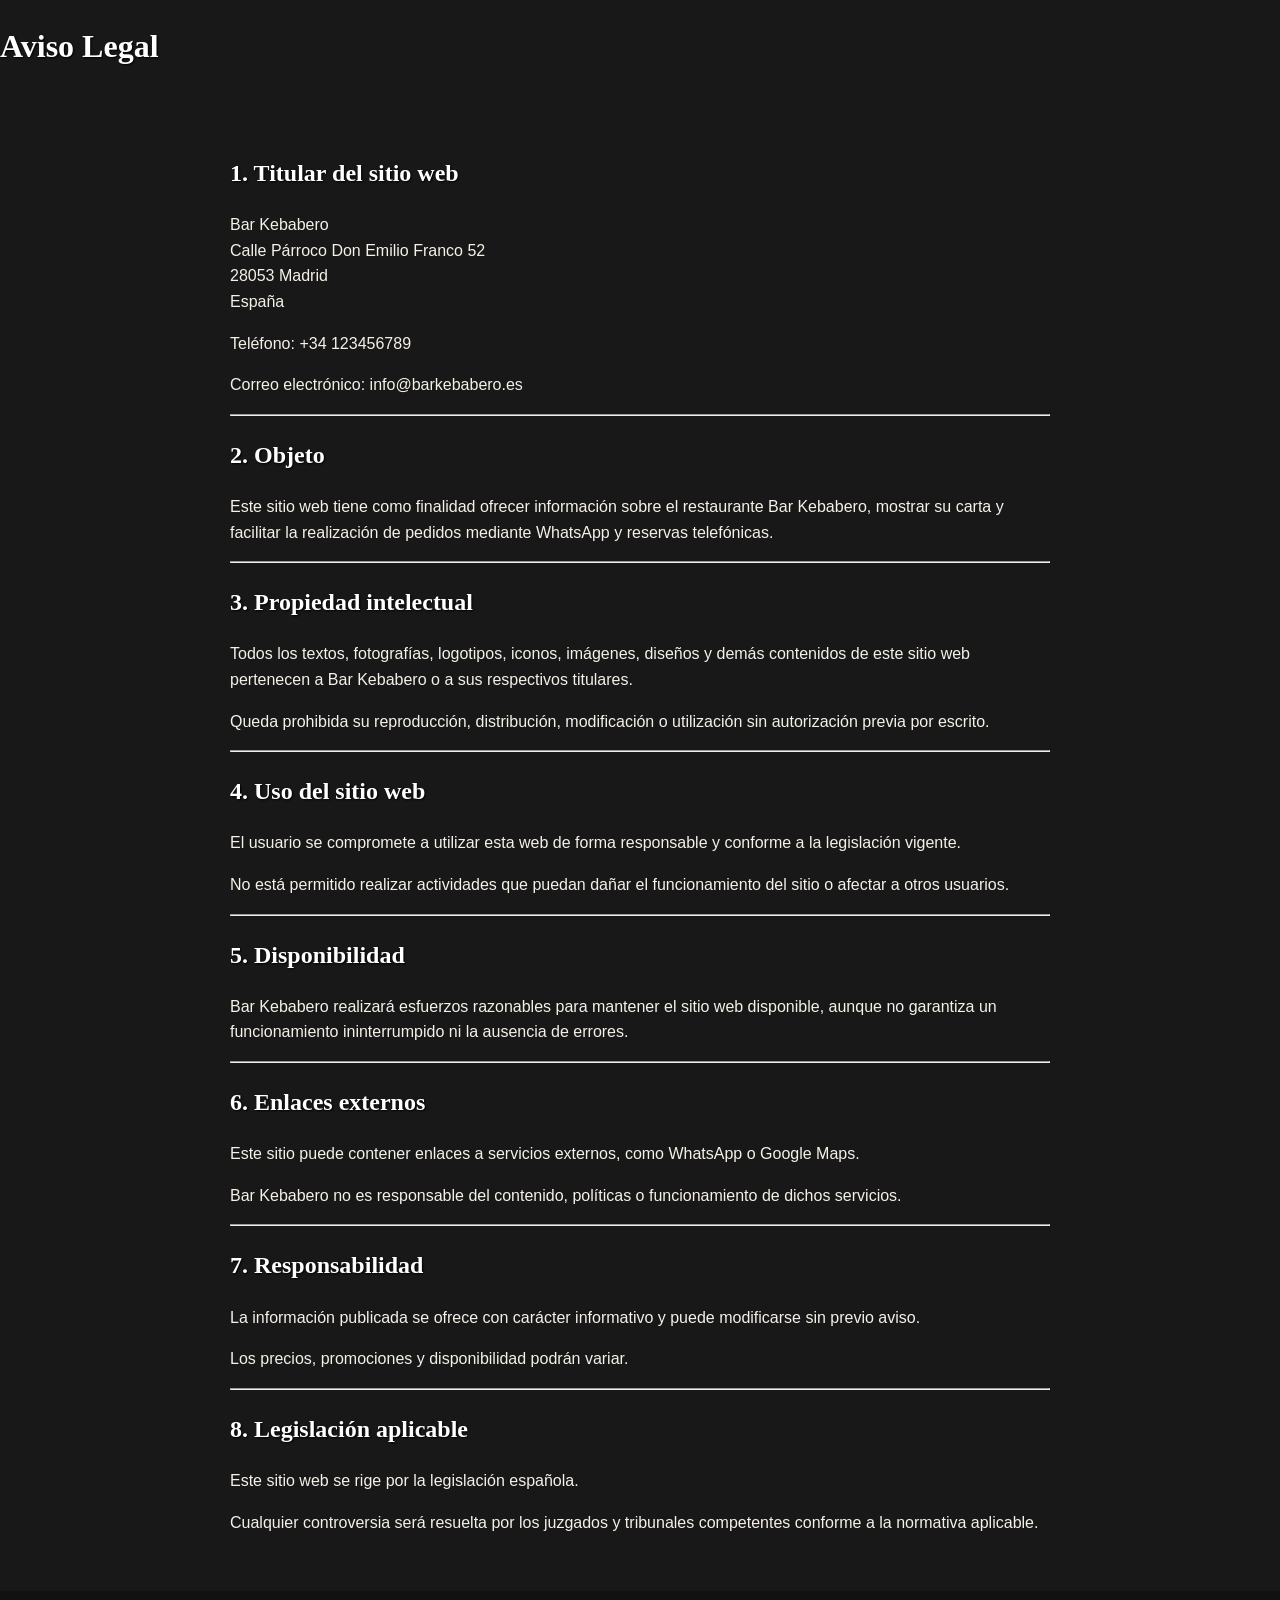
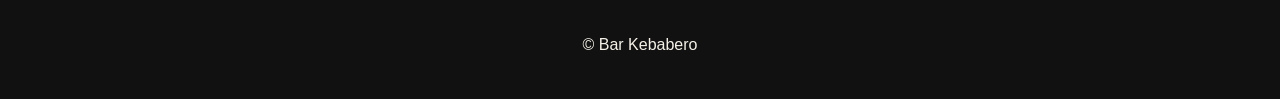
<file: legal/aviso-legal.html>
<!DOCTYPE html>
<html lang="es">

<head>

<meta charset="UTF-8">

<meta name="viewport" content="width=device-width, initial-scale=1">

<title>Aviso Legal | Bar Kebabero</title>

<link rel="stylesheet" href="../css/style.css">

</head>

<body>

<header>

<h1>Aviso Legal</h1>

</header>

<main style="padding:40px;max-width:900px;margin:auto;">

<h2>1. Titular del sitio web</h2>

<p>

Bar Kebabero

<br>

Calle Párroco Don Emilio Franco 52

<br>

28053 Madrid

<br>

España

</p>

<p>

Teléfono:

+34 123456789

</p>

<p>

Correo electrónico:

info@barkebabero.es

</p>

<hr>

<h2>2. Objeto</h2>

<p>

Este sitio web tiene como finalidad ofrecer
información sobre el restaurante Bar Kebabero,
mostrar su carta y facilitar la realización de
pedidos mediante WhatsApp y reservas telefónicas.

</p>

<hr>

<h2>3. Propiedad intelectual</h2>

<p>

Todos los textos, fotografías, logotipos,
iconos, imágenes, diseños y demás contenidos
de este sitio web pertenecen a Bar Kebabero
o a sus respectivos titulares.

</p>

<p>

Queda prohibida su reproducción, distribución,
modificación o utilización sin autorización
previa por escrito.

</p>

<hr>

<h2>4. Uso del sitio web</h2>

<p>

El usuario se compromete a utilizar esta web
de forma responsable y conforme a la legislación
vigente.

</p>

<p>

No está permitido realizar actividades que
puedan dañar el funcionamiento del sitio o
afectar a otros usuarios.

</p>

<hr>

<h2>5. Disponibilidad</h2>

<p>

Bar Kebabero realizará esfuerzos razonables
para mantener el sitio web disponible, aunque
no garantiza un funcionamiento ininterrumpido
ni la ausencia de errores.

</p>

<hr>

<h2>6. Enlaces externos</h2>

<p>

Este sitio puede contener enlaces a servicios
externos, como WhatsApp o Google Maps.

</p>

<p>

Bar Kebabero no es responsable del contenido,
políticas o funcionamiento de dichos servicios.

</p>

<hr>

<h2>7. Responsabilidad</h2>

<p>

La información publicada se ofrece con carácter
informativo y puede modificarse sin previo aviso.

</p>

<p>

Los precios, promociones y disponibilidad
podrán variar.

</p>

<hr>

<h2>8. Legislación aplicable</h2>

<p>

Este sitio web se rige por la legislación
española.

</p>

<p>

Cualquier controversia será resuelta por los
juzgados y tribunales competentes conforme
a la normativa aplicable.

</p>

</main>

<footer>

<p>

© Bar Kebabero

</p>

</footer>

</body>

</html>
</file>
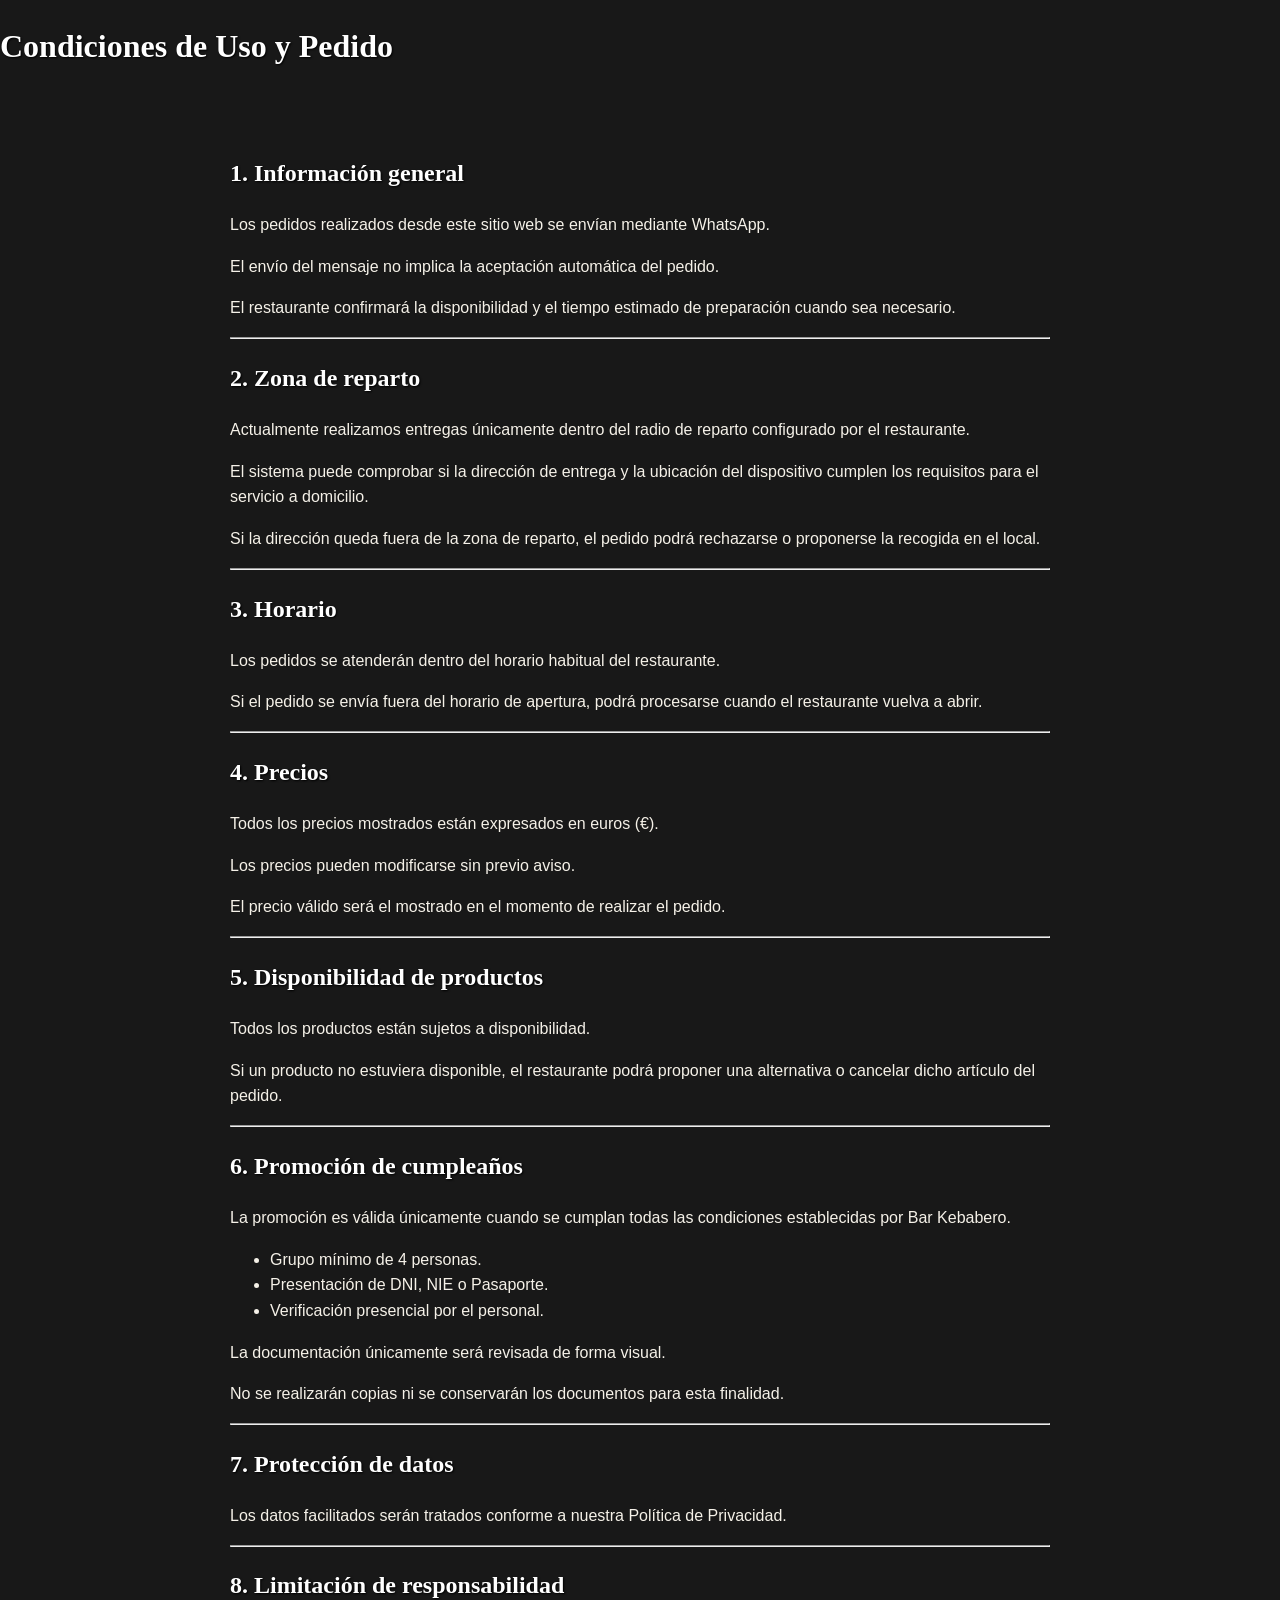
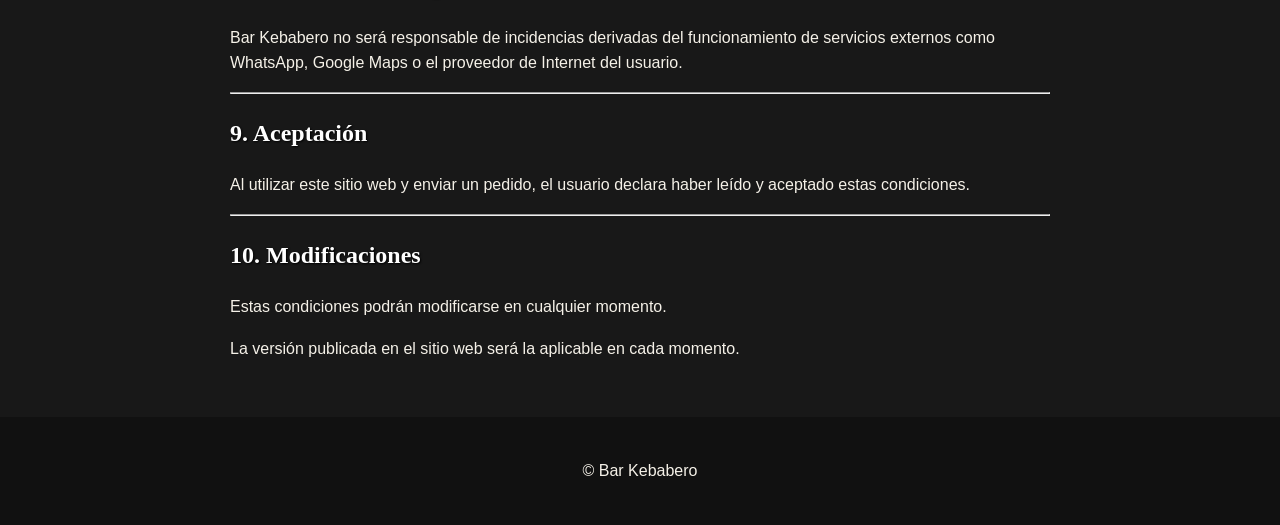
<file: legal/condiciones.html>
<!DOCTYPE html>
<html lang="es">

<head>

<meta charset="UTF-8">

<meta name="viewport"
content="width=device-width, initial-scale=1">

<title>Condiciones de Uso y Pedido | Bar Kebabero</title>

<link rel="stylesheet"
href="../css/style.css">

</head>

<body>

<header>

<h1>Condiciones de Uso y Pedido</h1>

</header>

<main style="padding:40px;max-width:900px;margin:auto;">

<h2>1. Información general</h2>

<p>

Los pedidos realizados desde este sitio web
se envían mediante WhatsApp.

</p>

<p>

El envío del mensaje no implica la aceptación
automática del pedido.

</p>

<p>

El restaurante confirmará la disponibilidad
y el tiempo estimado de preparación cuando
sea necesario.

</p>

<hr>

<h2>2. Zona de reparto</h2>

<p>

Actualmente realizamos entregas únicamente
dentro del radio de reparto configurado
por el restaurante.

</p>

<p>

El sistema puede comprobar si la dirección
de entrega y la ubicación del dispositivo
cumplen los requisitos para el servicio
a domicilio.

</p>

<p>

Si la dirección queda fuera de la zona
de reparto, el pedido podrá rechazarse
o proponerse la recogida en el local.

</p>

<hr>

<h2>3. Horario</h2>

<p>

Los pedidos se atenderán dentro del horario
habitual del restaurante.

</p>

<p>

Si el pedido se envía fuera del horario
de apertura, podrá procesarse cuando el
restaurante vuelva a abrir.

</p>

<hr>

<h2>4. Precios</h2>

<p>

Todos los precios mostrados están expresados
en euros (€).

</p>

<p>

Los precios pueden modificarse sin previo aviso.

</p>

<p>

El precio válido será el mostrado en el
momento de realizar el pedido.

</p>

<hr>

<h2>5. Disponibilidad de productos</h2>

<p>

Todos los productos están sujetos a disponibilidad.

</p>

<p>

Si un producto no estuviera disponible,
el restaurante podrá proponer una alternativa
o cancelar dicho artículo del pedido.

</p>

<hr>

<h2>6. Promoción de cumpleaños</h2>

<p>

La promoción es válida únicamente cuando
se cumplan todas las condiciones establecidas
por Bar Kebabero.

</p>

<ul>

<li>Grupo mínimo de 4 personas.</li>

<li>Presentación de DNI, NIE o Pasaporte.</li>

<li>Verificación presencial por el personal.</li>

</ul>

<p>

La documentación únicamente será revisada
de forma visual.

</p>

<p>

No se realizarán copias ni se conservarán
los documentos para esta finalidad.

</p>

<hr>

<h2>7. Protección de datos</h2>

<p>

Los datos facilitados serán tratados conforme
a nuestra Política de Privacidad.

</p>

<hr>

<h2>8. Limitación de responsabilidad</h2>

<p>

Bar Kebabero no será responsable de incidencias
derivadas del funcionamiento de servicios
externos como WhatsApp, Google Maps o el
proveedor de Internet del usuario.

</p>

<hr>

<h2>9. Aceptación</h2>

<p>

Al utilizar este sitio web y enviar un pedido,
el usuario declara haber leído y aceptado
estas condiciones.

</p>

<hr>

<h2>10. Modificaciones</h2>

<p>

Estas condiciones podrán modificarse en
cualquier momento.

</p>

<p>

La versión publicada en el sitio web será
la aplicable en cada momento.

</p>

</main>

<footer>

<p>

© Bar Kebabero

</p>

</footer>

</body>

</html>
</file>
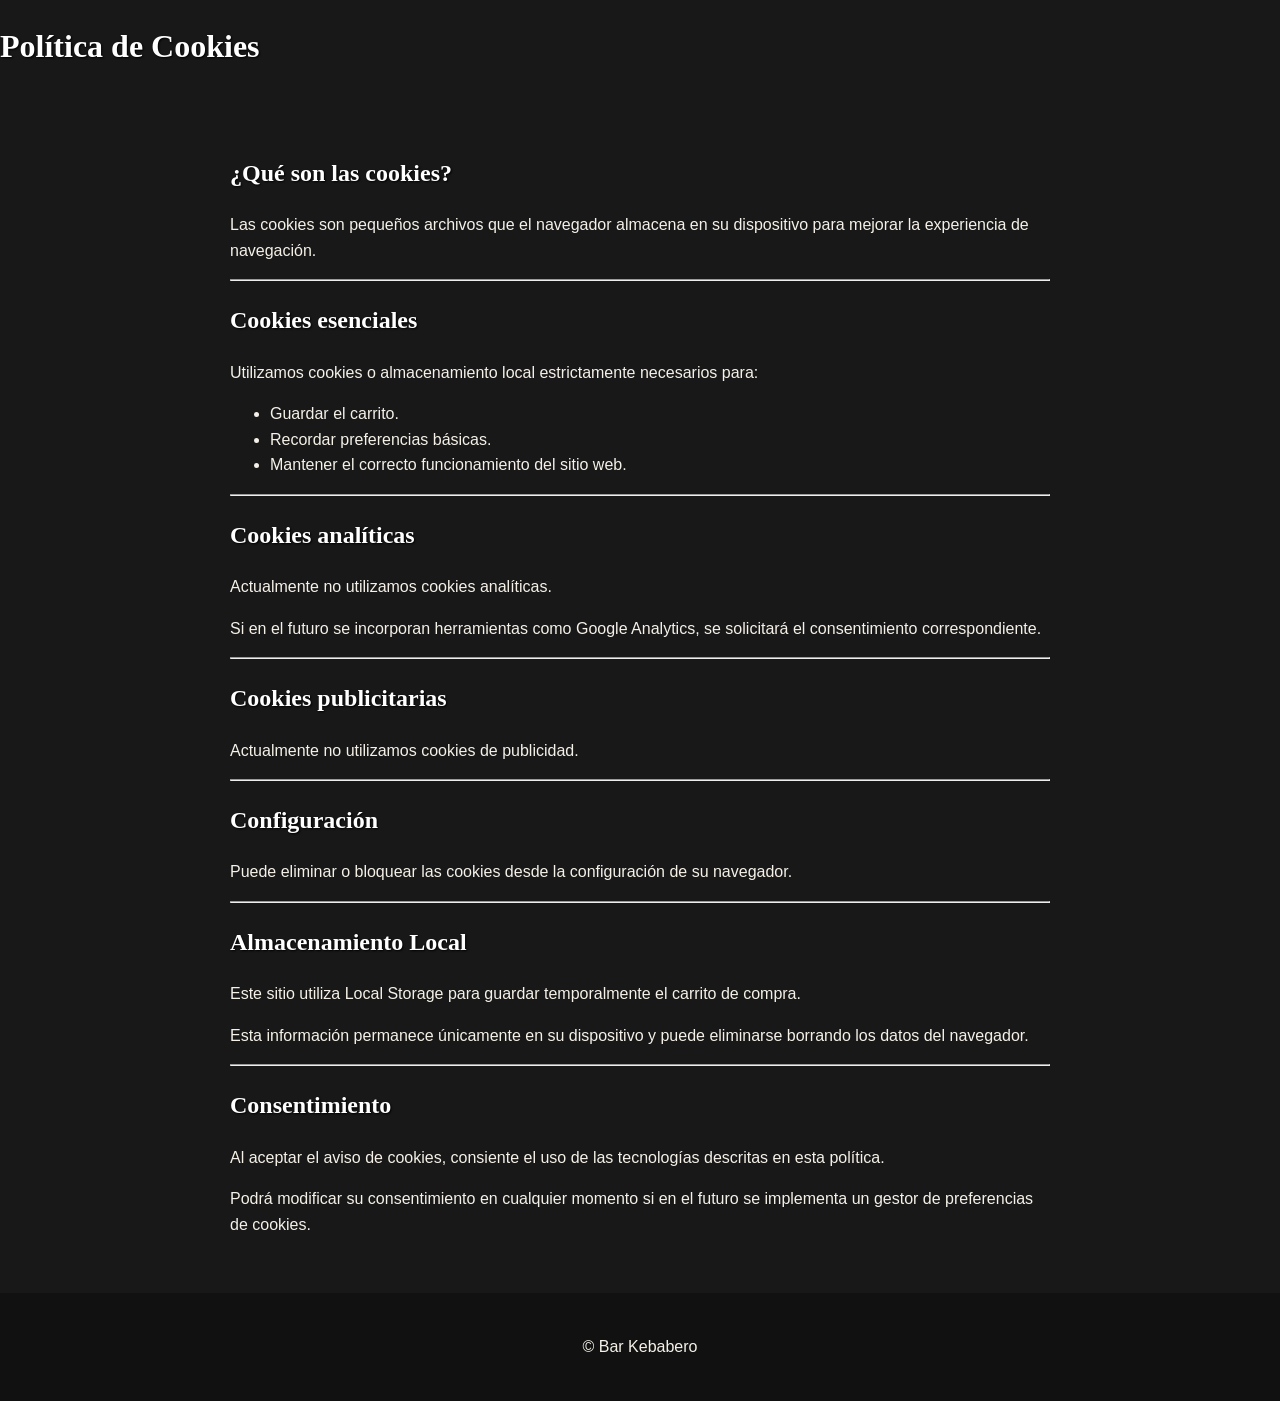
<file: legal/cookies.html>
<!DOCTYPE html>

<html lang="es">

<head>

<meta charset="UTF-8">

<meta name="viewport"
content="width=device-width, initial-scale=1">

<title>Política de Cookies | Bar Kebabero</title>

<link rel="stylesheet"
href="../css/style.css">

</head>

<body>

<header>

<h1>Política de Cookies</h1>

</header>

<main style="padding:40px; max-width:900px; margin:auto;">

<h2>¿Qué son las cookies?</h2>

<p>

Las cookies son pequeños archivos que el navegador
almacena en su dispositivo para mejorar la
experiencia de navegación.

</p>

<hr>

<h2>Cookies esenciales</h2>

<p>

Utilizamos cookies o almacenamiento local
estrictamente necesarios para:

</p>

<ul>

<li>Guardar el carrito.</li>

<li>Recordar preferencias básicas.</li>

<li>Mantener el correcto funcionamiento
del sitio web.</li>

</ul>

<hr>

<h2>Cookies analíticas</h2>

<p>

Actualmente no utilizamos cookies analíticas.

</p>

<p>

Si en el futuro se incorporan herramientas
como Google Analytics, se solicitará el
consentimiento correspondiente.

</p>

<hr>

<h2>Cookies publicitarias</h2>

<p>

Actualmente no utilizamos cookies de publicidad.

</p>

<hr>

<h2>Configuración</h2>

<p>

Puede eliminar o bloquear las cookies desde
la configuración de su navegador.

</p>

<hr>

<h2>Almacenamiento Local</h2>

<p>

Este sitio utiliza Local Storage para guardar
temporalmente el carrito de compra.

</p>

<p>

Esta información permanece únicamente en
su dispositivo y puede eliminarse borrando
los datos del navegador.

</p>

<hr>

<h2>Consentimiento</h2>

<p>

Al aceptar el aviso de cookies, consiente
el uso de las tecnologías descritas en esta
política.

</p>

<p>

Podrá modificar su consentimiento en cualquier
momento si en el futuro se implementa un
gestor de preferencias de cookies.

</p>

</main>

<footer>

<p>

© Bar Kebabero

</p>

</footer>

</body>

</html>
</file>
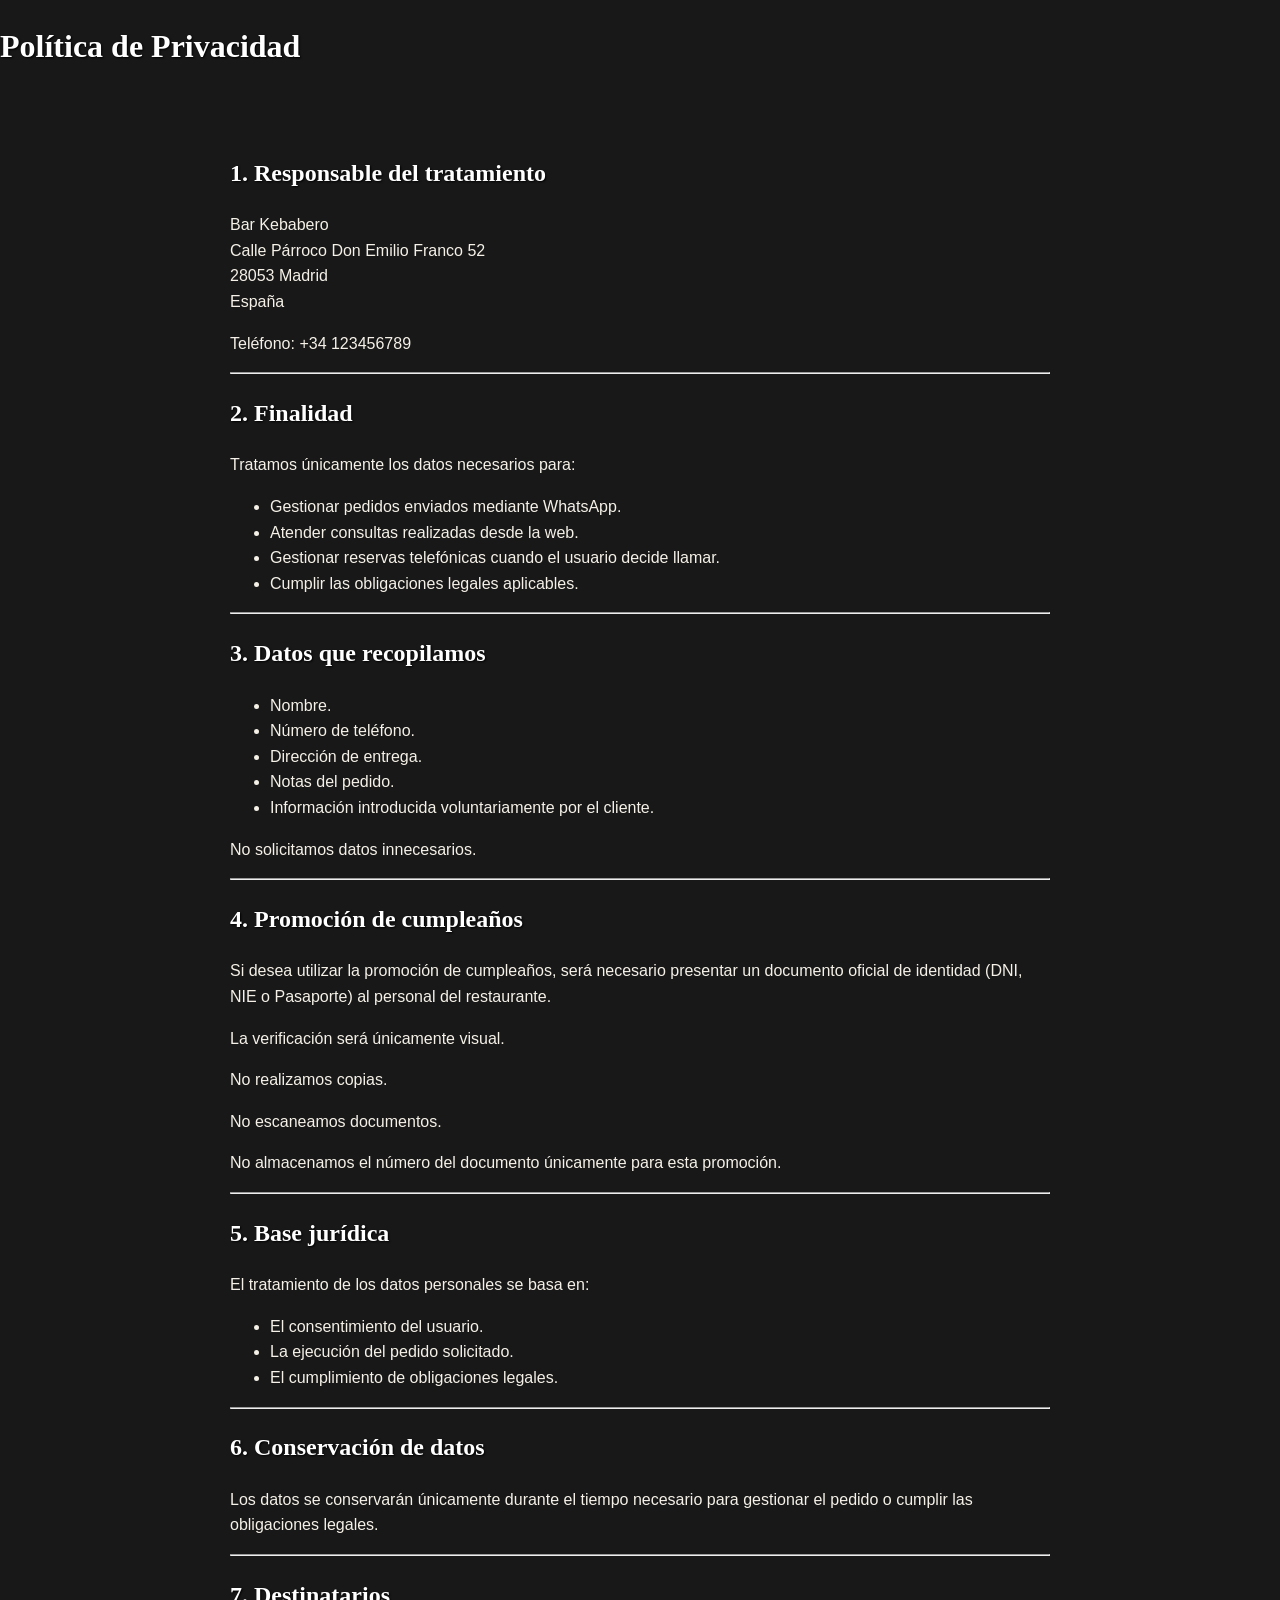
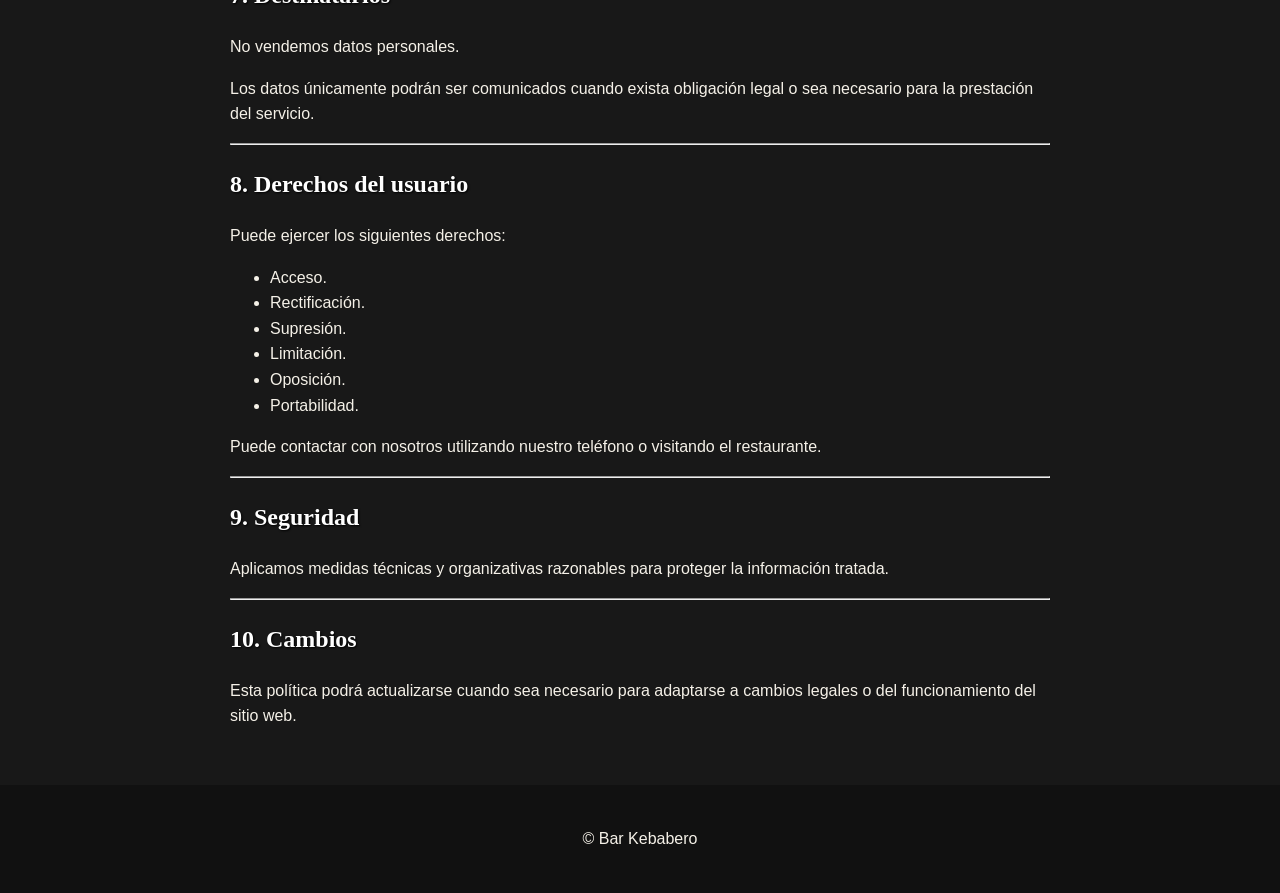
<file: legal/privacidad.html>
<!DOCTYPE html>
<html lang="es">

<head>

<meta charset="UTF-8">

<meta name="viewport"
content="width=device-width, initial-scale=1">

<title>Política de Privacidad | Bar Kebabero</title>

<link rel="stylesheet"
href="../css/style.css">

</head>

<body>

<header>

<h1>Política de Privacidad</h1>

</header>

<main style="padding:40px; max-width:900px; margin:auto;">

<h2>1. Responsable del tratamiento</h2>

<p>

Bar Kebabero

<br>

Calle Párroco Don Emilio Franco 52

<br>

28053 Madrid

<br>

España

</p>

<p>

Teléfono:

+34 123456789

</p>

<hr>

<h2>2. Finalidad</h2>

<p>

Tratamos únicamente los datos necesarios para:

</p>

<ul>

<li>Gestionar pedidos enviados mediante WhatsApp.</li>

<li>Atender consultas realizadas desde la web.</li>

<li>Gestionar reservas telefónicas cuando el usuario decide llamar.</li>

<li>Cumplir las obligaciones legales aplicables.</li>

</ul>

<hr>

<h2>3. Datos que recopilamos</h2>

<ul>

<li>Nombre.</li>

<li>Número de teléfono.</li>

<li>Dirección de entrega.</li>

<li>Notas del pedido.</li>

<li>Información introducida voluntariamente por el cliente.</li>

</ul>

<p>

No solicitamos datos innecesarios.

</p>

<hr>

<h2>4. Promoción de cumpleaños</h2>

<p>

Si desea utilizar la promoción de cumpleaños,
será necesario presentar un documento oficial
de identidad (DNI, NIE o Pasaporte) al personal
del restaurante.

</p>

<p>

La verificación será únicamente visual.

</p>

<p>

No realizamos copias.

</p>

<p>

No escaneamos documentos.

</p>

<p>

No almacenamos el número del documento
únicamente para esta promoción.

</p>

<hr>

<h2>5. Base jurídica</h2>

<p>

El tratamiento de los datos personales se basa en:

</p>

<ul>

<li>El consentimiento del usuario.</li>

<li>La ejecución del pedido solicitado.</li>

<li>El cumplimiento de obligaciones legales.</li>

</ul>

<hr>

<h2>6. Conservación de datos</h2>

<p>

Los datos se conservarán únicamente durante
el tiempo necesario para gestionar el pedido
o cumplir las obligaciones legales.

</p>

<hr>

<h2>7. Destinatarios</h2>

<p>

No vendemos datos personales.

</p>

<p>

Los datos únicamente podrán ser comunicados
cuando exista obligación legal o sea necesario
para la prestación del servicio.

</p>

<hr>

<h2>8. Derechos del usuario</h2>

<p>

Puede ejercer los siguientes derechos:

</p>

<ul>

<li>Acceso.</li>

<li>Rectificación.</li>

<li>Supresión.</li>

<li>Limitación.</li>

<li>Oposición.</li>

<li>Portabilidad.</li>

</ul>

<p>

Puede contactar con nosotros utilizando
nuestro teléfono o visitando el restaurante.

</p>

<hr>

<h2>9. Seguridad</h2>

<p>

Aplicamos medidas técnicas y organizativas
razonables para proteger la información tratada.

</p>

<hr>

<h2>10. Cambios</h2>

<p>

Esta política podrá actualizarse cuando sea
necesario para adaptarse a cambios legales
o del funcionamiento del sitio web.

</p>

</main>

<footer>

<p>

© Bar Kebabero

</p>

</footer>

</body>

</html>
</file>
<file: css/style.css>
/* ===================================
   BAR KEBABERO
   Blackboard / Chalk Theme
=================================== */


/* ---------- GLOBAL ---------- */

* {
    box-sizing: border-box;
}


body {

    margin: 0;

    font-family:
        "Trebuchet MS",
        Arial,
        sans-serif;

    background:

        linear-gradient(
            rgba(0,0,0,0.15),
            rgba(0,0,0,0.15)
        ),

        #1c1c1c;

    color: #f5f1e8;

    line-height: 1.6;

}


/* Chalk effect */

h1,
h2,
h3 {

    font-family:
        "Comic Sans MS",
        "Trebuchet MS",
        cursive;

    color: #ffffff;

    text-shadow:
        1px 1px 2px #000;

}



a {

    color: #ffd166;

    text-decoration: none;

}



button {

    cursor: pointer;

    border: none;

    font-size: 16px;

}



/* Privacy Checkbox */

.privacy-label{

display:block;

margin:20px 0;

font-size:15px;

line-height:1.6;

color:#f5f5f5;

}

.privacy-label input{

margin-right:8px;

transform:scale(1.2);

}

.privacy-label a{

color:#FFD166;

font-weight:bold;

text-decoration:none;

}

.privacy-label a:hover{

text-decoration:underline;

}

/* ---------- HEADER ---------- */


.header {

    display: flex;

    align-items: center;

    justify-content: space-between;

    padding: 15px 20px;

    background:

    rgba(0,0,0,0.75);

    border-bottom:

    2px solid #444;

    position: sticky;

    top:0;

    z-index:100;

}



.logo-container img {

    width:70px;

    height:70px;

    object-fit:contain;

}



.header h1 {

    margin:0;

    font-size:26px;

}



#cartButton {

    background:#ffd166;

    color:#222;

    padding:10px 15px;

    border-radius:10px;

    font-weight:bold;

}



#cartCount {

    background:#d62828;

    color:white;

    border-radius:50%;

    padding:3px 8px;

}





/* ---------- HERO ---------- */


.hero {


    min-height:450px;

    display:flex;

    flex-direction:column;

    align-items:center;

    justify-content:center;

    text-align:center;

    padding:30px;


    background:

    linear-gradient(

    rgba(0,0,0,.65),

    rgba(0,0,0,.65)

    ),

    url("../images/logo.png");


    background-size:cover;

    background-position:center;


}



.hero h2 {

    font-size:38px;

}



.hero p {

    max-width:500px;

    font-size:20px;

}



.hero button,
.whatsapp-button,
.call-button {


    display:inline-block;

    margin:10px;

    padding:14px 25px;

    border-radius:8px;

    font-weight:bold;


}



.hero button {

    background:#ffd166;

    color:#222;

}



.whatsapp-button {

    background:#25D366;

    color:white;

}




/* ---------- INFORMATION ---------- */


.info {


    display:grid;

    grid-template-columns:

    repeat(auto-fit,minmax(220px,1fr));


    gap:20px;

    padding:30px;

}



.info div {


    background:#262626;

    padding:20px;

    border-radius:12px;


    border:

    1px solid #555;


}





/* ---------- MENU ---------- */


#menu {

    padding:30px;

}



#menu h2 {

    text-align:center;

    font-size:32px;

}



#categories {


    display:flex;

    overflow-x:auto;

    gap:10px;

    padding:15px;

}



.category-button {


    background:#333;

    color:white;

    padding:10px 20px;

    border-radius:20px;


}



#products {


    display:grid;

    grid-template-columns:

    repeat(auto-fit,minmax(260px,1fr));


    gap:20px;


}




.product {


    background:#242424;

    border-radius:15px;

    overflow:hidden;

    border:

    1px solid #555;


}



.product img {


    width:100%;

    height:180px;

    object-fit:cover;


}



.product-content {


    padding:15px;

}



.product h3 {


    margin-top:0;

}



.price {


    color:#ffd166;

    font-size:22px;

    font-weight:bold;


}



.add-button {


    width:100%;

    padding:12px;

    background:#ffd166;

    color:#222;

    border-radius:8px;


}



/* ---------- SECTIONS ---------- */


.delivery,
.reservation,
.location {


    padding:30px;

    text-align:center;

}



.call-button {

    background:#25D366;

    color:white;

}





/* ---------- CART MODAL ---------- */


.modal {


    display:none;


    position:fixed;


    top:0;

    left:0;


    width:100%;


    height:100%;


    background:

    rgba(0,0,0,.8);


    z-index:500;



}




.cart-box {


    background:#222;


    width:90%;

    max-width:500px;


    margin:50px auto;


    padding:25px;


    border-radius:15px;


}



.cart-item {


    display:flex;


    justify-content:space-between;


    border-bottom:

    1px solid #555;


    padding:10px 0;


}



#customerName,
#customerNotes {


    width:100%;

    padding:12px;

    margin:10px 0;


    background:#333;

    color:white;

    border:

    1px solid #666;


    border-radius:8px;


}



#sendWhatsapp {


    width:100%;


    background:#25D366;


    color:white;


    padding:15px;


    border-radius:10px;


}



#closeCart {


    width:100%;


    margin-top:10px;


    background:#555;

    color:white;

    padding:12px;


}





/* ---------- FOOTER ---------- */


footer {


    background:#111;

    padding:25px;

    text-align:center;


}



footer a {


    margin:10px;

}





/* ---------- MOBILE ---------- */


@media(max-width:600px){


.header h1 {

    font-size:20px;

}



.hero h2 {

    font-size:30px;

}


}
</file>
